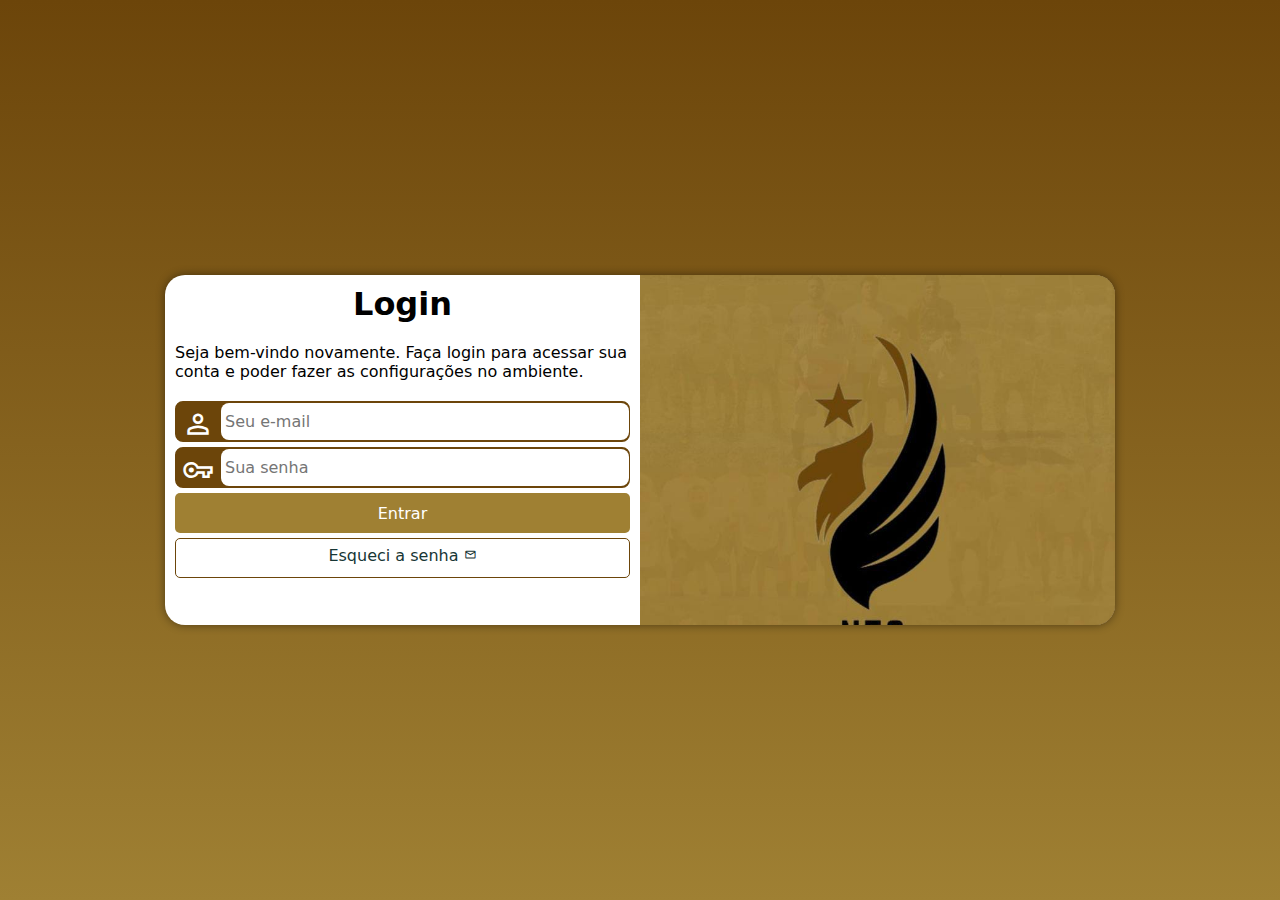
<file: index.html>
<!DOCTYPE html>
<html lang="pt-br">
<head>
    <meta charset="UTF-8">
    <meta name="viewport" content="width=device-width, initial-scale=1.0">
    <title>Login</title>
    <link href="https://fonts.googleapis.com/css2?family=Material+Symbols+Outlined" rel="stylesheet" />
    <link rel="stylesheet" href="estilos/stylelogin.css">
    <link rel="stylesheet" href="estilos/media-query.css">
</head>
<body>
    <main>
        <section id="login">
            <div id="imagem"></div>
            <div id="formulario">
                <h1>Login</h1>
                <p>Seja bem-vindo novamente. Faça login para acessar sua conta e poder fazer as configurações no ambiente.</p>
                <form id="loginForm">
                    <div class="campo">
                        <span class="material-symbols-outlined">person</span>
                        <input type="email" id="logi" placeholder="Seu e-mail" required maxlength="30">
                        <label for="login">Login</label>
                    </div>
                    <div class="campo">
                        <span class="material-symbols-outlined">vpn_key</span>
                        <input type="password" id="senha" placeholder="Sua senha" required minlength="8">
                        <label for="senha">Senha</label>
                    </div>
                    <input type="submit" value="Entrar">
                    <a href="esqueci.html" class="botao">Esqueci a senha <span class="material-symbols-outlined">mail</span></a>
                </form>
                <p id="message"></p>
            </div>
        </section>
    </main>

    <script>
        const USERNAME = 'nexus@nc';
        const PASSWORD = 'nexus123';

        const form = document.getElementById('loginForm');
        const message = document.getElementById('message');

        form.addEventListener('submit', function(event) {
            event.preventDefault(); // Prevenir o envio do formulário

            const username = document.getElementById('logi').value.trim(); // Remover espaços antes e depois
            const password = document.getElementById('senha').value.trim(); // Remover espaços antes e depois

            console.log("Login digitado: " + username); // Verifique o valor digitado
            console.log("Senha digitada: " + password); // Verifique o valor digitado

            // Verificar se as credenciais são válidas
            if (username === USERNAME && password === PASSWORD) {
                message.textContent = 'Login bem-sucedido!';
                message.style.color = 'green';
                // Redirecionar para a página principal após o login bem-sucedido
                window.location.href = 'casas.html';
            } else {
                message.textContent = 'Login falhou. Por favor, tente novamente.';
                message.style.color = 'red';
            }
        });
    </script>
</body>
</html>
</file>
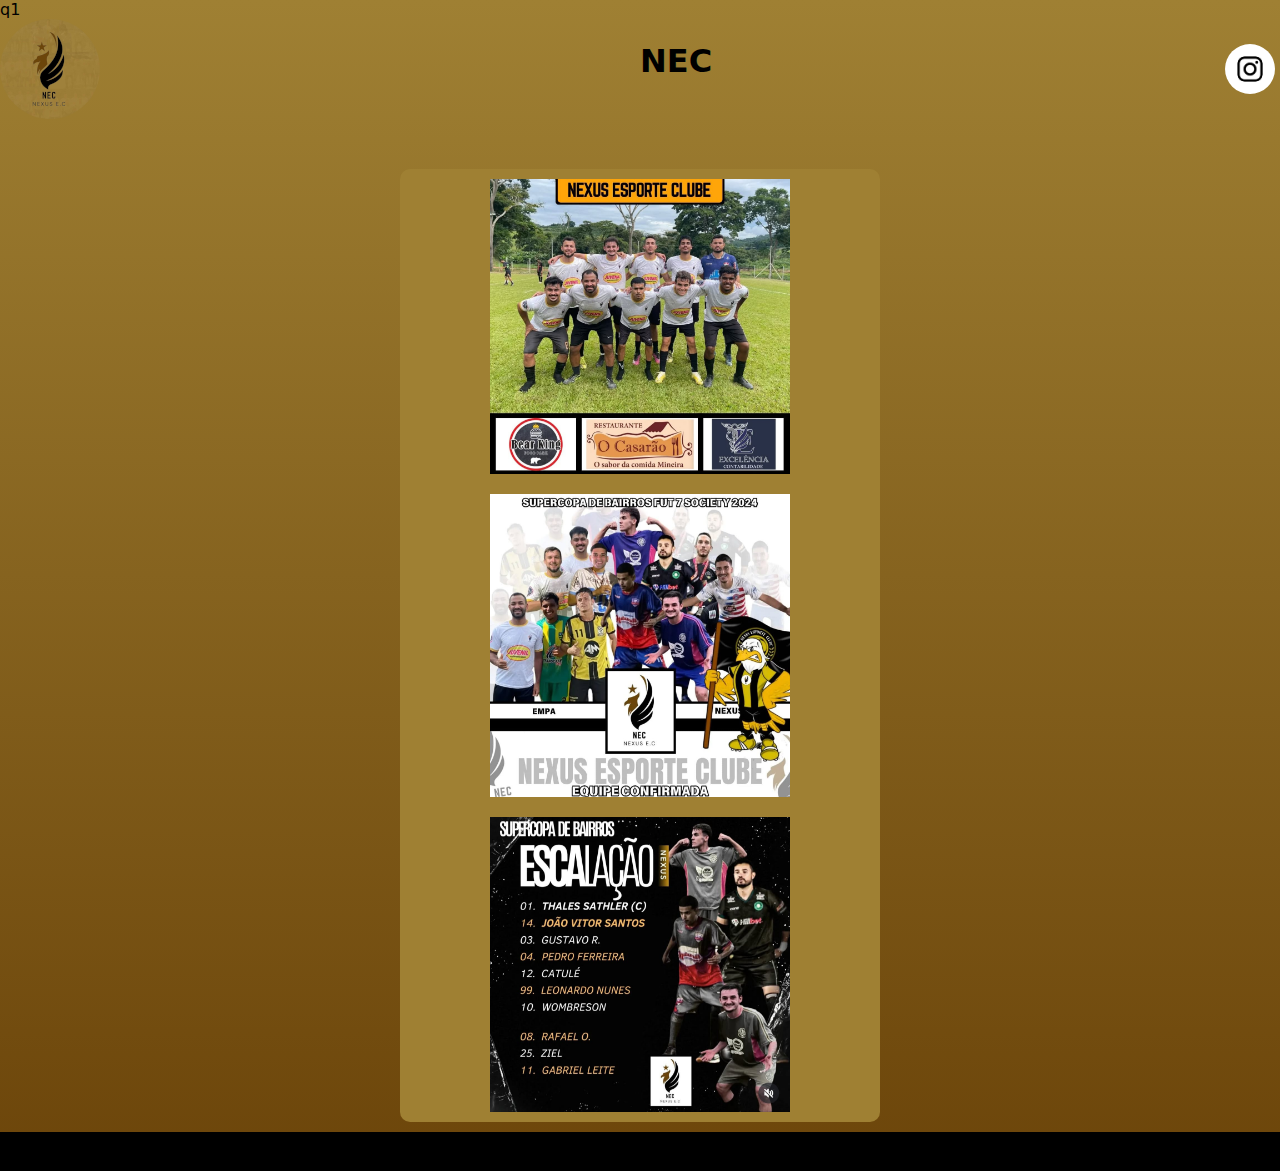
<file: casas.html>
q1<!DOCTYPE html>
<html lang="pt-br">
<head>
    <meta charset="UTF-8">
    <meta name="viewport" content="width=device-width, initial-scale=1.0">
    <title>Home</title>
    <link rel="stylesheet" href="estilos/style.css"> <!-- Ajuste o caminho do arquivo CSS -->
</head>
<body>
    <header class="header">
        <h1 class="titulo" id="tit">NEC</h1>
        <img src="imagens/logo1.png" alt="logo" class="logo" id="imglogo">
        <a href="https://www.instagram.com/nexus_esporteclube?igsh=MWVodGhzcHQyamNvdw==" target="_blank">
            <img src="imagens/download.jpg" alt="logoinsta" class="insta" id="imginsta">
        </a>
    </header>
    <main class="main">
        <section class="img" id="img1">
            <img src="imagens/imagem1.png" alt="" class="img1">
            <img src="imagens/imagem2.png" alt="" class="img1">
            <img src="imagens/imagem3.png" alt="" class="img1">
        </section>
    </main>
    <footer>
        <p>site feito por franklim melo</p>
    </footer>
</body>
</html>
</file>
<file: estilos/stylelogin.css>
@charset "utf-8";

/* 
    paleta de cores
    verde : #49a09d
    lilas : #5f2c82

*/

* {
    font-family: system-ui, -apple-system, BlinkMacSystemFont, 'Segoe UI', Roboto, Oxygen, Ubuntu, Cantarell, 'Open Sans', 'Helvetica Neue', sans-serif;
    padding: 0px;
    margin: 0px;
    box-sizing: border-box;
}

body, html {
    background-image: linear-gradient(to top, #9f8033, #6c450a);
    background-color: #6c450a;
    height: 100vh;
    width: 100vw;
}
main{
    position: relative;
    height: 100vh;
    width: 100vw;
}

section#login {
    position: absolute;
    top: 50%;
    left: 50%;
    background-color: white;
    width: 250px;
    height: 515px;
    border-radius: 20px;
    overflow: hidden;
    box-shadow: 0px 0px 10px rgba(0, 0, 0, 0.445);
    transform: translate(-50%, -50%);
    transition: width 0.4s, height 0.4s;
    transition-timing-function: ease;
}

section#login > div#imagem {
    background: #6c450a url('../imagens/logo.png') no-repeat;
    background-size: cover;
    height: 200px;
    display: block;
}

section#login > div#formulario {
    display: block;
    padding: 10px;
}
div#formulario > h1 {
    text-align: center;
    margin-bottom: 10px;
}

div#formulario > p {
    font-size: 0.8em;
}

form > div.campo {
    background-color: #6c450a;
    border: 2px solid #6c450a;
    display: block;
    width: 100%;
    height: 41px;
    border-radius: 8px;
    margin: 5px 0px;
}

div.campo > label {
    display: none;
}

div.campo > span {
    color: white;
    font-size: 2em;
    width: 40px;
    padding: 5px;
}

div.campo > input {
    background-color: 9f8033;
    font-size: 1em;
    width:calc(100% - 43px);
    height: 100%;
   
    border: 0px;
    border-radius: 8px;
    padding: 4px;
    transform: translatey(-42px) translateX(44px);
}

div.campo > input:focus-within{
    background-color: white;
}


form > input[type=submit] {
    display: block;
    font-size: 1em;
    width: 100%;
    height: 40px;
    background-color: #9f8033;
    color: white;
    border: none;
    border-radius: 5px;
    cursor: pointer;
}

form > input[type=submit]:hover {
    background-color: #6c450a;
}

form > a.botao {
    display: block;
    text-align: center;
    font-size: 1em;
    width: 100%;
    height: 40px;
    padding-top: 7px;
    margin-top: 5px;
    background-color: white;
    color: #173635;
    border: 1px solid #6c450a;
    border-radius: 5px;
    text-decoration: none;
}
form > a.botao:hover {
    background-color: #6c450a;
}

form > a.botao > span {
    font-size: 0.8em;
}
</file>
<file: estilos/media-query.css>
@charset "utf-8";


@media screen and (min-width: 768px) and (max-width: 992px){
    body {
        background-image: linear-gradient(to top, #9f8033, #6c450a);
    }

    section#login{
        width: 80vw;
        height: 280px;
    }
    section#login > div#imagem{
        float: left;
        width: 30%;
        height: 100%;
    }
    section#login > div#formulario {
        float: right;
        width: 70%;
    }
}

@media screen and (min-width: 992px){
    body {
        background-image: linear-gradient(to top, #9f8033, #6c450a);
    }
    section#login{
        width: 950px;
        height: 350px;
    }
    section#login > div#imagem{
        float: right;
        width: 50%;
        height: 100%;
    }
    section#login > div#formulario {
        float: left;
        width: 50%;
    }
    div#formulario > h1 {
        font-size: 2em;
    }
    div#formulario > p {
        font-size: 1em;
        margin: 20px 0px;
    }
}
</file>
<file: estilos/style.css>
@charset "utf-8";

:root {
    --cor1: #9f8033;
    --cor2: #6c450a;
    --cor3: #000000;

}

* {
    margin: 0;
    padding: 0;
    box-sizing: border-box;
    font-family: system-ui, -apple-system, BlinkMacSystemFont, 'Segoe UI', Roboto, Oxygen, Ubuntu, Cantarell, 'Open Sans', 'Helvetica Neue', sans-serif;
}
body {
    background-image: linear-gradient(to bottom, #9f8033, #6c450a );
}
.header{
    display: flex;
    justify-content: space-between;
    align-items: center;
    width: 100%;
    margin-bottom: 50px;
    
}

.logo{
    width: 100px;
    height: 100px;
    border-radius: 50%;
    object-fit: cover;
}
.insta{
    margin-right: 5px;
    width: 50px;
    height: 50px;
    border-radius: 50%;
    object-fit: cover;
}

.titulo{
    position: absolute;
    left: 50%;
    transform: translateY(-20%);
    text-align: center;
    margin-right: auto;
}

main > section#img1 {
    display: flex;
    flex-direction: column;
    margin: auto;
    width: 80vw;
    max-width: 480px;
    min-height: 100vh;
    border-radius: 10px;
    justify-content: space-between;
    align-items: flex-start;
    background-color: #9f8033;
    
}
main > section > img.img1{
    width: 100%;
    max-width: 300px;
    height: auto ;
    margin: 10px auto;
}
 header > a > img.insta:hover{
    width: 55px;
    height: 55px;
    border: 2px solid #131212;
    transform: scale(1.05);
    transition: all 0.3s ease;
 }
 footer{
    background-color: #000000;

 }
 footer > p {
    padding: 10px;
    margin-top: 10px;
 }
</file>
